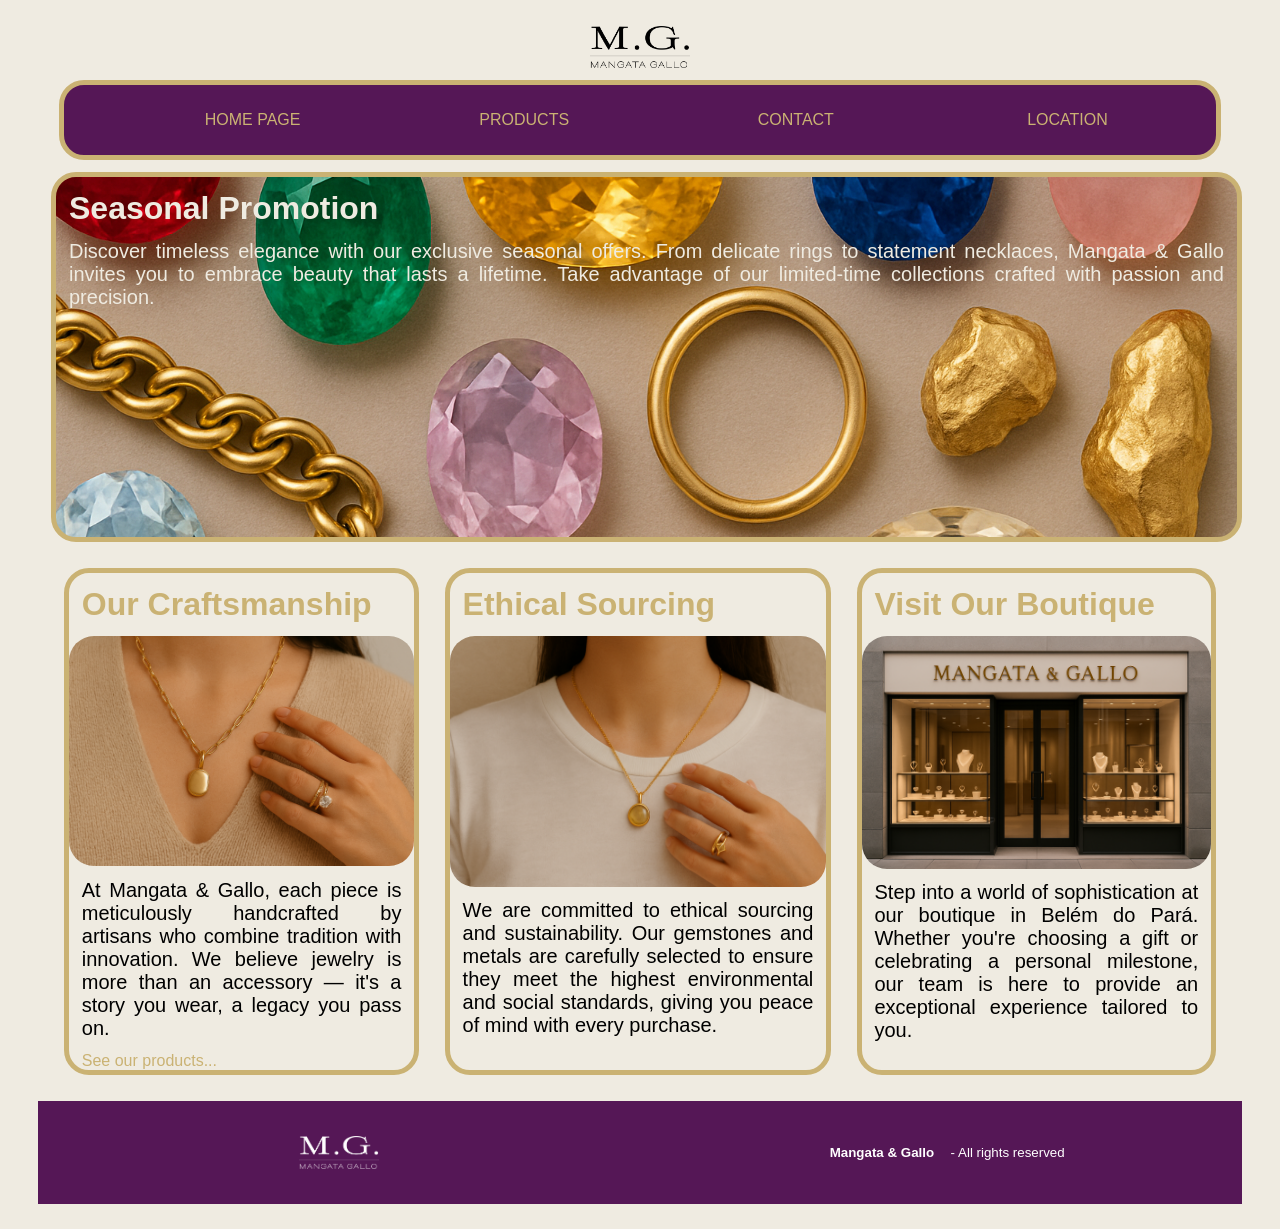
<file: index.html>
<!DOCTYPE html>
<html>
<head>
    <meta charset="UTF-8">
    <meta name="viewport" content="width=device-width, initial-scale=1.0">
    <meta name="description" content="A jewelery company site">
    <meta name="author" content="Lennon Sales Furtado">
    <title>Mangata & Gallo</title>
    <link rel="stylesheet" href="style.css">
</head>
<body>
    <header>
        <div id="logo">
            <img src="./Assets/Asset 1@3x.png" width="100px" alt="Logo of Mangata & Gallo">
        </div>
        <nav>
            <ul>
                <li><a href="./index.html">HOME PAGE</a></li>
                <li><a href="./products.html">PRODUCTS</a></li>
                <li><a href="./contact.html">CONTACT</a></li>
                <li><a href="./Location.html">LOCATION</a></li>
            </ul>
        </nav>
    </header>

    <main>
        <section id="principal">
            <article id="promo_article">
                <h2>Seasonal Promotion</h2>
                <p>Discover timeless elegance with our exclusive seasonal offers. From delicate rings to statement necklaces, Mangata & Gallo invites you to embrace beauty that lasts a lifetime. Take advantage of our limited-time collections crafted with passion and precision.</p>
            </article>
        </section>

        <section id="articles">
            <article>
                <h2>Our Craftsmanship</h2>
                <img src="./Assets/promo.png" width="100%"  alt="Our Craftsmanship image">
                <p>At Mangata & Gallo, each piece is meticulously handcrafted by artisans who combine tradition with innovation. We believe jewelry is more than an accessory — it's a story you wear, a legacy you pass on.</p>
                <a href="#">See our products...</a>
            </article>
            
            <article>
                <h2>Ethical Sourcing</h2>
                <img src="./Assets/ethicalSourcing.png" width="100%"  alt="Ethical Sourcing">
                <p>We are committed to ethical sourcing and sustainability. Our gemstones and metals are carefully selected to ensure they meet the highest environmental and social standards, giving you peace of mind with every purchase.</p>
            </article>
            
            <article>
                <h2>Visit Our Boutique</h2>
                <img src="./Assets/boutique.png" width="100%"  alt="Boutique photo">
                <p>Step into a world of sophistication at our boutique in Belém do Pará. Whether you're choosing a gift or celebrating a personal milestone, our team is here to provide an exceptional experience tailored to you.</p>
            </article>
        </section>
    </main>

    <footer>
        <div class="fdiv">
            <img src="./Assets/Asset 3@3x.png" width="80px" alt="Logo of Mangata & Gallo">
        </div>
        <div class="fdiv">
            <small><b>Mangata & Gallo</b> - All rights reserved</small>
        </div>
    </footer>
</body>
</html>
</file>
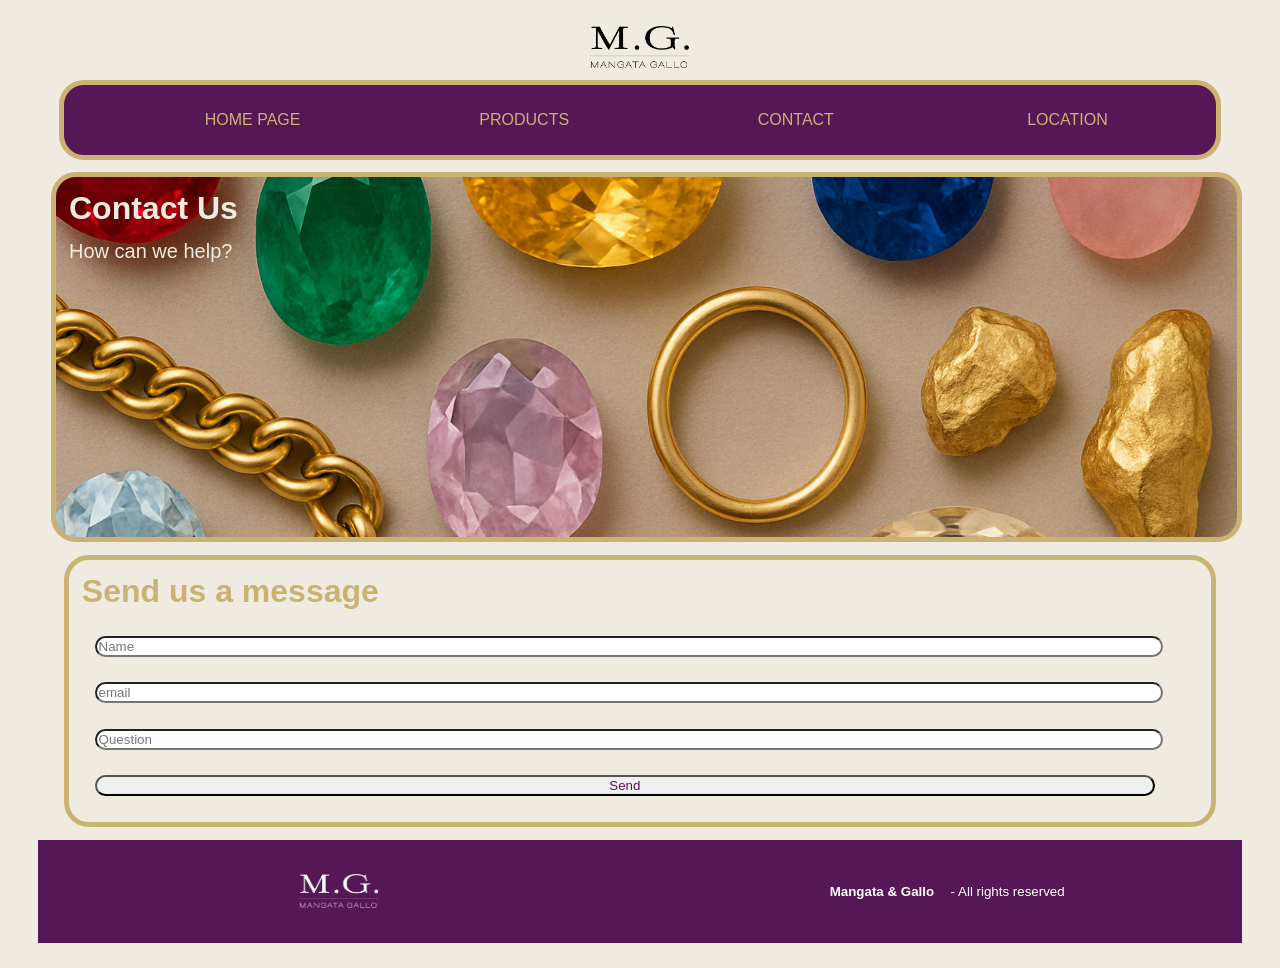
<file: contact.html>
<!DOCTYPE html>
<html>
<head>
    <meta charset="UTF-8">
    <meta name="viewport" content="width=device-width, initial-scale=1.0">
    <meta name="description" content="A jewelery company site">
    <meta name="author" content="Lennon Sales Furtado">
    <title>Mangata & Gallo</title>
    <link rel="stylesheet" href="style.css">
</head>
<body>
    <header>
        <div id="logo">
            <img src="./Assets/Asset 1@3x.png" width="100px" alt="Logo of Mangata & Gallo">
        </div>
        <nav>
            <ul>
                <li><a href="./index.html">HOME PAGE</a></li>
                <li><a href="./products.html">PRODUCTS</a></li>
                <li><a href="./contact.html">CONTACT</a></li>
                <li><a href="./Location.html">LOCATION</a></li>
            </ul>
        </nav>
    </header>

    <main>
        <section id="principal">
            <article id="promo_article">
                <h2>Contact Us</h2>
                <p>How can we help?</p>
            </article>
        </section>

        <section>
            <article>
                <h2>Send us a message</h2>
                <form action="#">
                    <input type="text" name="name" id="name" placeholder="Name">
                    <input type="email" name="email" id="email" placeholder="email">
                    <input type="text" placeholder="Question">
                    <br>
                    <input type="submit" value="Send">
                </form>
            </article>
        </section>
    </main>

    <footer>
        <div class="fdiv">
            <img src="./Assets/Asset 3@3x.png" width="80px" alt="Logo of Mangata & Gallo">
        </div>
        <div class="fdiv">
            <small><b>Mangata & Gallo</b> - All rights reserved</small>
        </div>
    </footer>
</body>
</html>
</file>
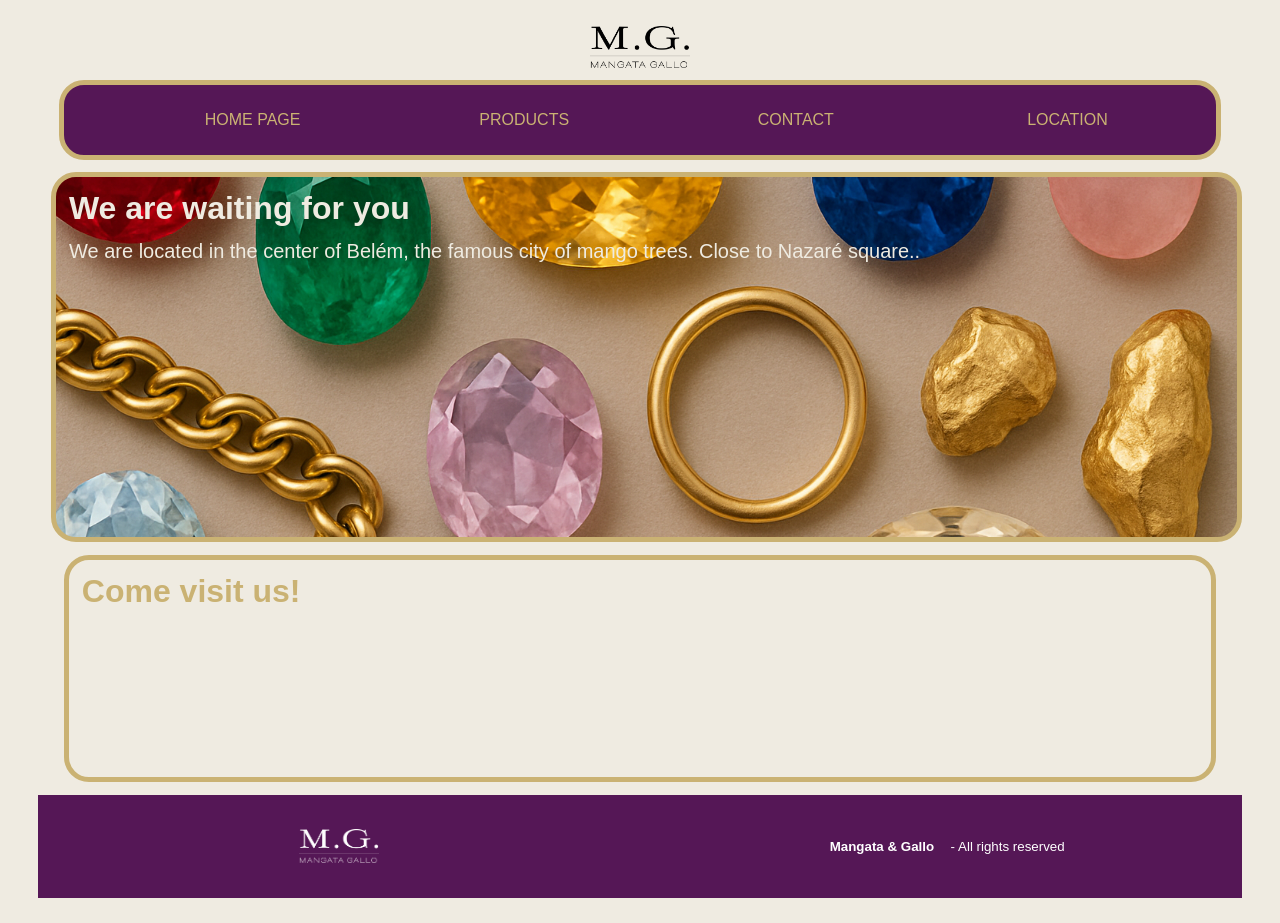
<file: Location.html>
<!DOCTYPE html>
<html>
<head>
    <meta charset="UTF-8">
    <meta name="viewport" content="width=device-width, initial-scale=1.0">
    <meta name="description" content="A jewelery company site">
    <meta name="author" content="Lennon Sales Furtado">
    <title>Mangata & Gallo</title>
    <link rel="stylesheet" href="style.css">
</head>
<body>
    <header>
        <div id="logo">
            <img src="./Assets/Asset 1@3x.png" width="100px" alt="Logo of Mangata & Gallo">
        </div>
        <nav>
            <ul>
                <li><a href="./index.html">HOME PAGE</a></li>
                <li><a href="./products.html">PRODUCTS</a></li>
                <li><a href="./contact.html">CONTACT</a></li>
                <li><a href="./Location.html">LOCATION</a></li>
            </ul>
        </nav>
    </header>

    <main>
        <section id="principal">
            <article id="promo_article">
                <h2>We are waiting for you</h2>
                <p>We are located in the center of Belém, the famous city of mango trees. Close to Nazaré square..</p>
            </article>
        </section>

        <section>
            <article>
                <h2>Come visit us!</h2>
                <iframe src="https://www.google.com/maps/embed?pb=!1m18!1m12!1m3!1d3988.5360740909564!2d-48.48208129241091!3d-1.45264141278811!2m3!1f0!2f0!3f0!3m2!1i1024!2i768!4f13.1!3m3!1m2!1s0x92a48e8330ea934b%3A0x112dca50f9c7b665!2zUHJhw6dhIGRvIFNhbnR1w6FyaW8gZGUgTmF6YXLDqQ!5e0!3m2!1spt-BR!2sbr!4v1745500776257!5m2!1spt-BR!2sbr" width="100%" style="border:0;" allowfullscreen="" loading="lazy" referrerpolicy="no-referrer-when-downgrade"></iframe>
            </article>
        </section>
    </main>

    <footer>
        <div class="fdiv">
            <img src="./Assets/Asset 3@3x.png" width="80px" alt="Logo of Mangata & Gallo">
        </div>
        <div class="fdiv">
            <small><b>Mangata & Gallo</b> - All rights reserved</small>
        </div>
    </footer>
</body>
</html>
</file>
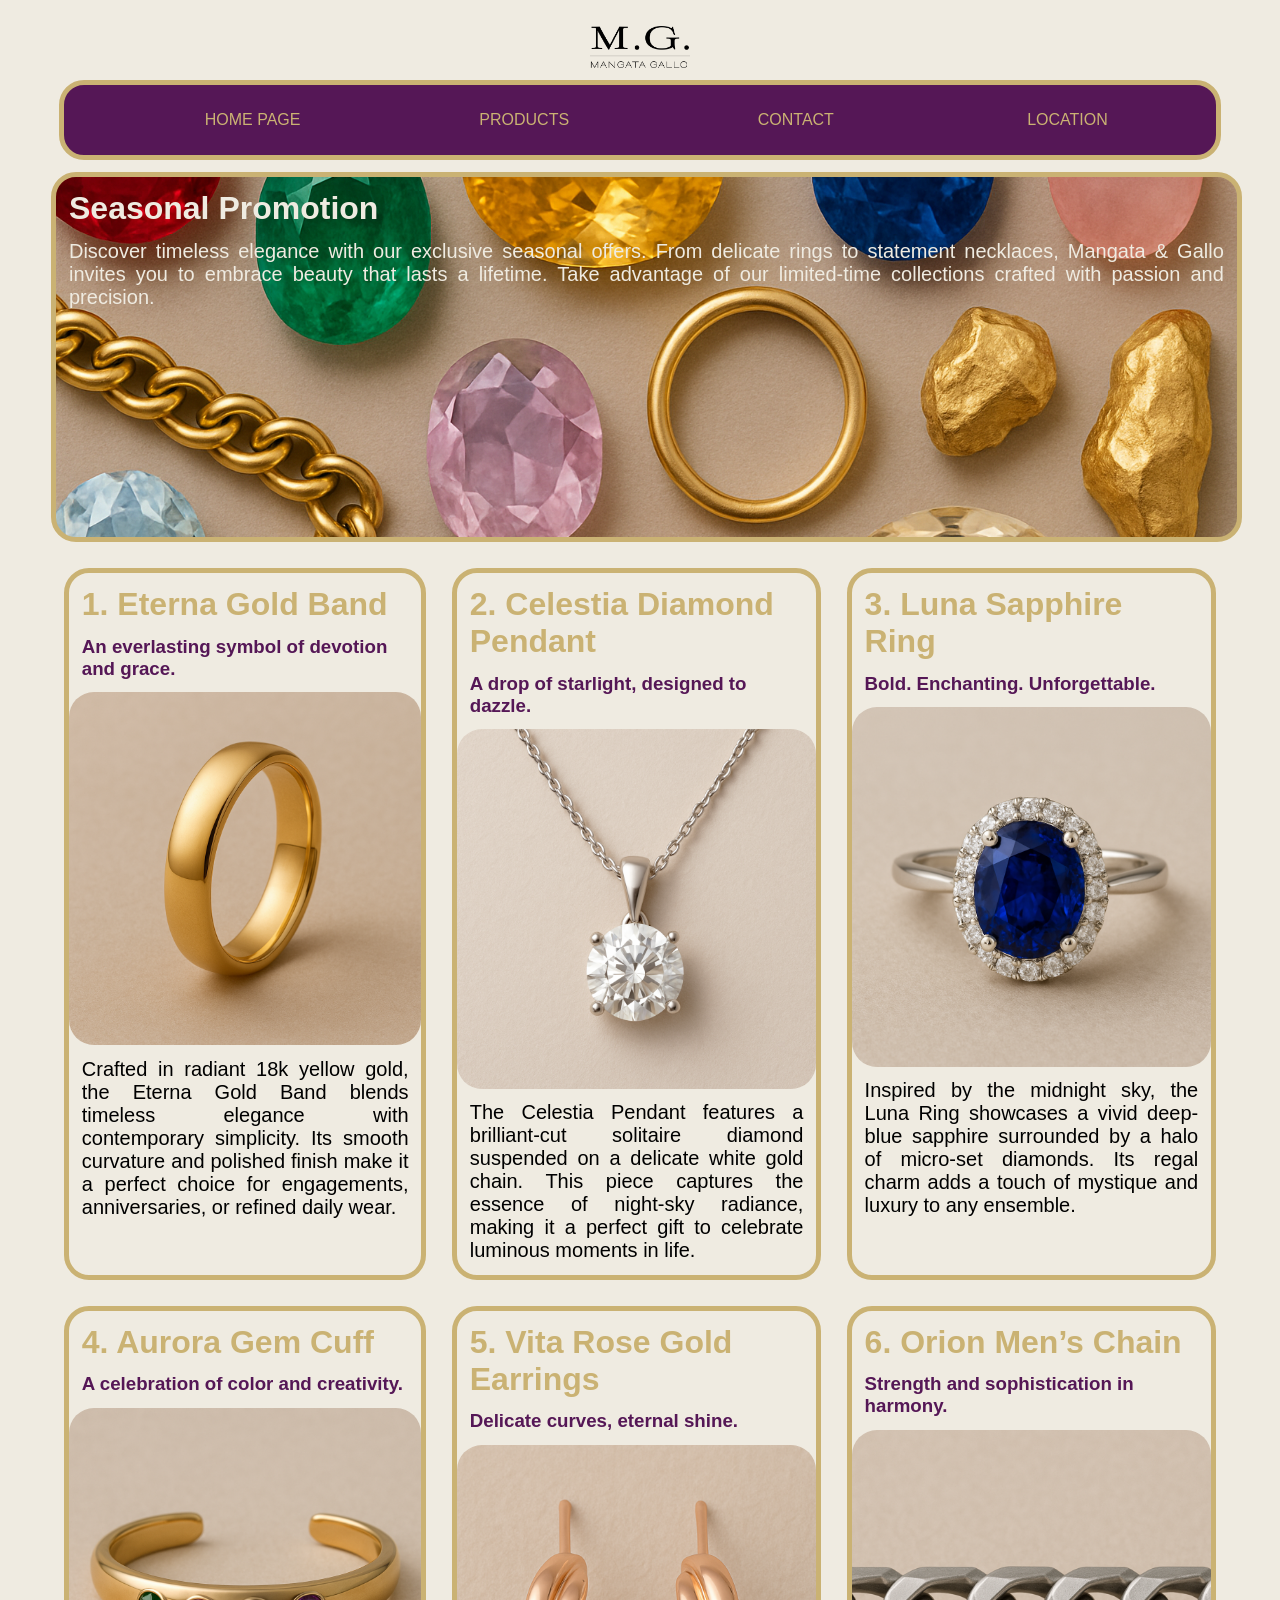
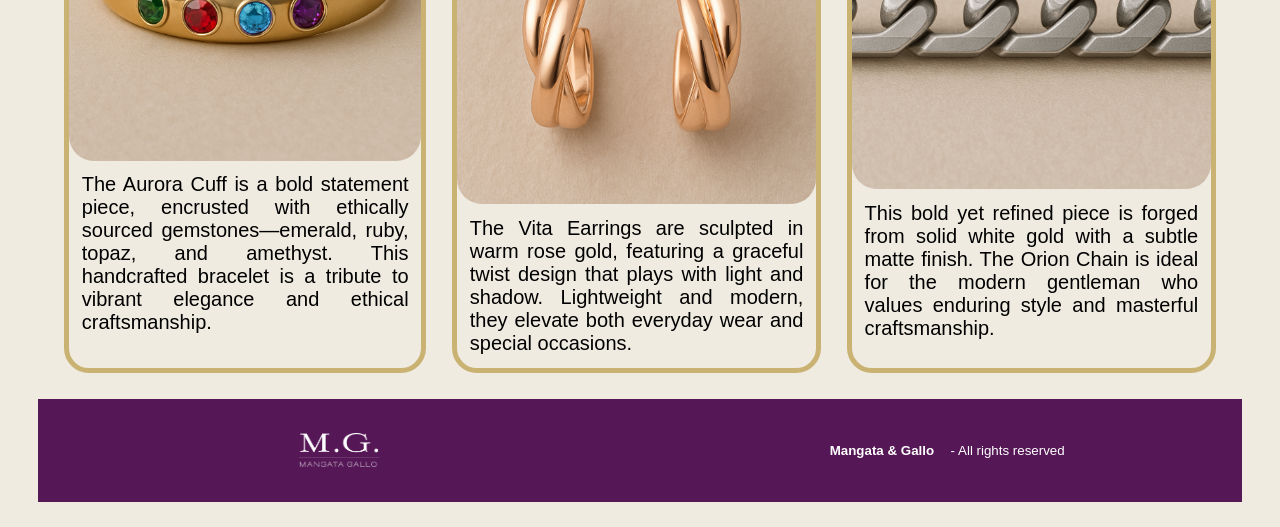
<file: products.html>
<!DOCTYPE html>
<html>
<head>
    <meta charset="UTF-8">
    <meta name="viewport" content="width=device-width, initial-scale=1.0">
    <meta name="description" content="A jewelery company site">
    <meta name="author" content="Lennon Sales Furtado">
    <title>Mangata & Gallo</title>
    <link rel="stylesheet" href="style.css">
</head>
<body>
    <header>
        <div id="logo">
            <img src="./Assets/Asset 1@3x.png" width="100px" alt="Logo of Mangata & Gallo">
        </div>
        <nav>
            <ul>
                <li><a href="./index.html">HOME PAGE</a></li>
                <li><a href="./products.html">PRODUCTS</a></li>
                <li><a href="./contact.html">CONTACT</a></li>
                <li><a href="./Location.html">LOCATION</a></li>
            </ul>
        </nav>
    </header>

    <main>
        <section id="principal">
            <article id="promo_article">
                <h2>Seasonal Promotion</h2>
                <p>Discover timeless elegance with our exclusive seasonal offers. From delicate rings to statement necklaces, Mangata & Gallo invites you to embrace beauty that lasts a lifetime. Take advantage of our limited-time collections crafted with passion and precision.</p>
            </article>
        </section>

        <section id="matriz">
            <article>
                <h2>1. Eterna Gold Band</h2>
                <h3>An everlasting symbol of devotion and grace.</h3>
                <img src="./Assets/product1.png" width="100%"  alt="Eterna Gold Band">
                <p>Crafted in radiant 18k yellow gold, the Eterna Gold Band blends timeless elegance with contemporary simplicity. Its smooth curvature and polished finish make it a perfect choice for engagements, anniversaries, or refined daily wear.</p>
            </article>
 
            <article>
                <h2>2. Celestia Diamond Pendant</h2>
                <h3>A drop of starlight, designed to dazzle.</h3>
                <img src="./Assets/product2.png" width="100%"  alt="Celestia Diamond Pendant">
                <p>The Celestia Pendant features a brilliant-cut solitaire diamond suspended on a delicate white gold chain. This piece captures the essence of night-sky radiance, making it a perfect gift to celebrate luminous moments in life.</p>
            </article>
            
            <article>
                <h2>3. Luna Sapphire Ring</h2>
                <h3>Bold. Enchanting. Unforgettable.</h3>
                <img src="./Assets/product3.png" width="100%"  alt="Luna Sapphire Ring">
                <p>Inspired by the midnight sky, the Luna Ring showcases a vivid deep-blue sapphire surrounded by a halo of micro-set diamonds. Its regal charm adds a touch of mystique and luxury to any ensemble.</p>
            </article>
            
            <article>
                <h2>4. Aurora Gem Cuff</h2>
                <h3>A celebration of color and creativity.</h3>
                <img src="./Assets/product4.png" width="100%"  alt="Aurora Gem Cuff">
                <p>The Aurora Cuff is a bold statement piece, encrusted with ethically sourced gemstones—emerald, ruby, topaz, and amethyst. This handcrafted bracelet is a tribute to vibrant elegance and ethical craftsmanship.</p>
            </article>

            <article>
                <h2>5. Vita Rose Gold Earrings</h2>
                <h3>Delicate curves, eternal shine.</h3>
                <img src="./Assets/product5.png" width="100%"  alt="Vita Rose Gold Earrings">
                <p>The Vita Earrings are sculpted in warm rose gold, featuring a graceful twist design that plays with light and shadow. Lightweight and modern, they elevate both everyday wear and special occasions.</p>
            </article>

            <article>
                <h2>6. Orion Men’s Chain</h2>
                <h3>Strength and sophistication in harmony.</h3>
                <img src="./Assets/product6.png" width="100%"  alt="Orion Men’s Chain">
                <p>This bold yet refined piece is forged from solid white gold with a subtle matte finish. The Orion Chain is ideal for the modern gentleman who values enduring style and masterful craftsmanship.</p>
            </article>
        </section>
    </main>

    <footer>
        <div class="fdiv">
            <img src="./Assets/Asset 3@3x.png" width="80px" alt="Logo of Mangata & Gallo">
        </div>
        <div class="fdiv">
            <small><b>Mangata & Gallo</b> - All rights reserved</small>
        </div>
    </footer>
</body>
</html>
</file>
<file: style.css>
/* Pallete
    #551756
    #cab273
    #efebe1
*/

body{
    background-color: #efebe1;
    font-family: 'Franklin Gothic Medium', 'Arial Narrow', Arial, sans-serif;
}


article > img{
   /* border: 5px solid #cab273; */
   border-radius: 25px;
}

img{
   display: block;
   margin-left: auto;
   margin-right: auto; 
}

footer{
    display: flex;
    background-color: #551756;
    color: white;
    padding-top: 1vh;
    padding-bottom: 1vh;
}

.fdiv{
    flex: 1;
    justify-content: center;
    align-content: center;
    text-align: center;
}

nav{
   background-color: #551756; 
   border: 5px solid #cab273;
   border-radius: 25px; 
   width: 90vw;
   margin-left: auto;
   margin-right: auto; 
}

ul{
    display: flex; 
    flex-wrap: wrap;
}

li{
    flex: 1;
    list-style: none;
    text-align: center;
}

a{
    text-decoration: none; 
    color: #cab273;
}

a:hover{
    color: black;
    background-color: white;
}

#principal{
    width: 95vw;
    margin-left: auto;
    margin-right: auto; 

}

#promo_article{
    background-image: url(./Assets/banner.png);
    height: 40vh;
    background-position: center;
    background-size: cover;
}

#articles{
    display: flex;
    flex-wrap: nowrap;
}

@media only screen and (max-width: 600px) {
    #articles {
        flex-wrap: wrap;
    }
  }

h1{
    font-size: 3rem;
}

h2{
    font-size: 2rem;
    color: #cab273;
}

p{
    text-align: justify;
    font-size: 1.25rem;
}

article{
    border: 5px solid #cab273;
    background-color: #efebe1;
    border-radius: 25px;

}

*{
    margin: 1vw;
}

#promo_article > p{
    color: #efebe1;
}

#promo_article > h2{
    color: #efebe1;
}

/* Contact page css from this point */

input{
    width: 95%;
    color: #551756;
    border-radius: 25px;
}

input[type="submit"]:hover{
    background-color: #cab273;
}

input[type="submit"]:active{
    background-color: #551756;
    color: #cab273;
}

iframe{
    margin:auto;
    border-radius: 25px;
}

/* product page css from this point */

#matriz{
    display: grid;
    grid-template-columns: auto auto auto;
}

h3{
    color: #551756;
}
</file>
